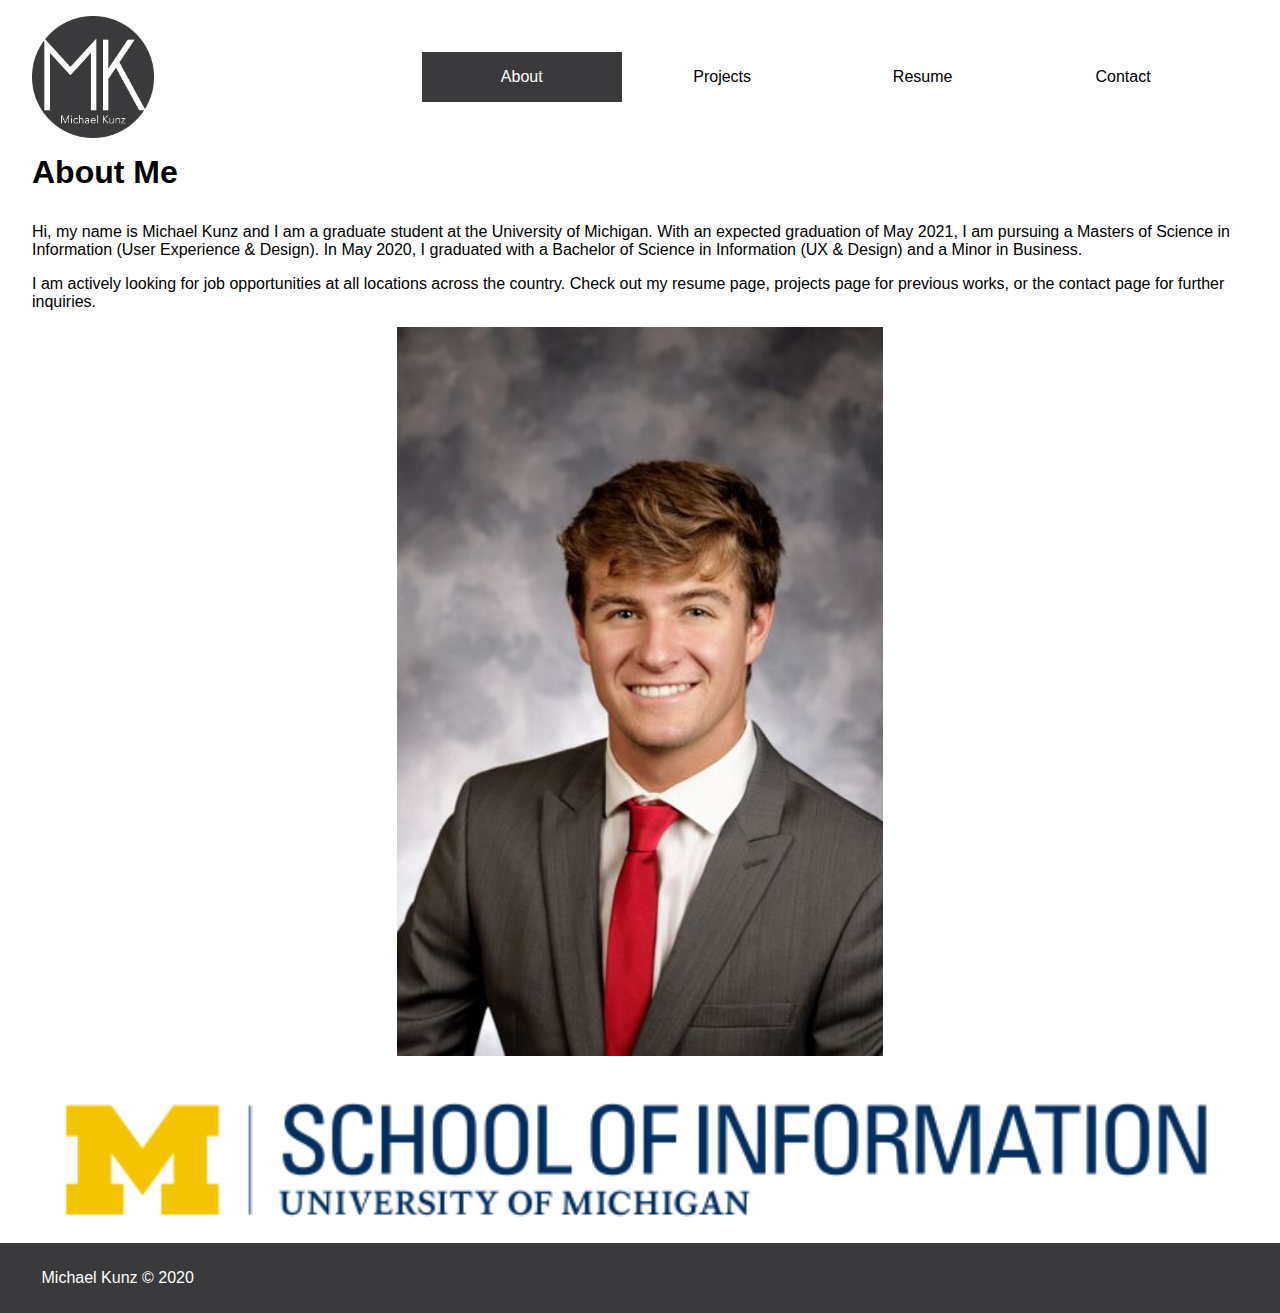
<file: index.html>
<!DOCTYPE html>
<html lang="en">

<head>
	<meta charset="UTF-8">
	<meta name="viewport" content="width=device-width,initial-scale=1.0">
	<title>About</title>
	<link rel="stylesheet" href="css/style.css">

</head>

<body>

<header>
	<div class="container">
		<div class="header flex">
			<div class="header-logo">
		  		<a href="index.html"><img src = "imgs/logo.png" alt = "My Logo"/></a>
		  	</div>
			<nav>
				<ul>
					<li><a class="active" href= "index.html"> About </a></li>
				  	<li><a href= "projects.html"> Projects </a></li>
		      		<li><a href= "resume.html"> Resume </a></li>
		      		<li><a href= "contact.html"> Contact </a></li>
				</ul>
			</nav>
		</div>
	</div>
</header>
	
	<main>
		<div class="container">
			<h1>About Me</h1>
			<p>Hi, my name is Michael Kunz and I am a graduate student at the University of Michigan. With an expected graduation of May 2021, I am pursuing a Masters of Science in Information (User Experience & Design). In May 2020, I graduated with a Bachelor of Science in Information (UX & Design) and a Minor in Business.</p>
			<p>I am actively looking for job opportunities at all locations across the country. Check out my resume page, projects page for previous works, or the contact page for further inquiries.
			</p>
			<p><div class="profile-pic"><img src = "imgs/pic.jpg" alt = "Picture of Me"/></div></p>
			<img src = "imgs/umsi.png" alt = "UMSI Logo"/>
		</div>
	</main>

	<footer>
		<div class="container">
			<p>Michael Kunz &copy; 2020</p>
		</div>
	</footer>

</body>

</html>
</file>
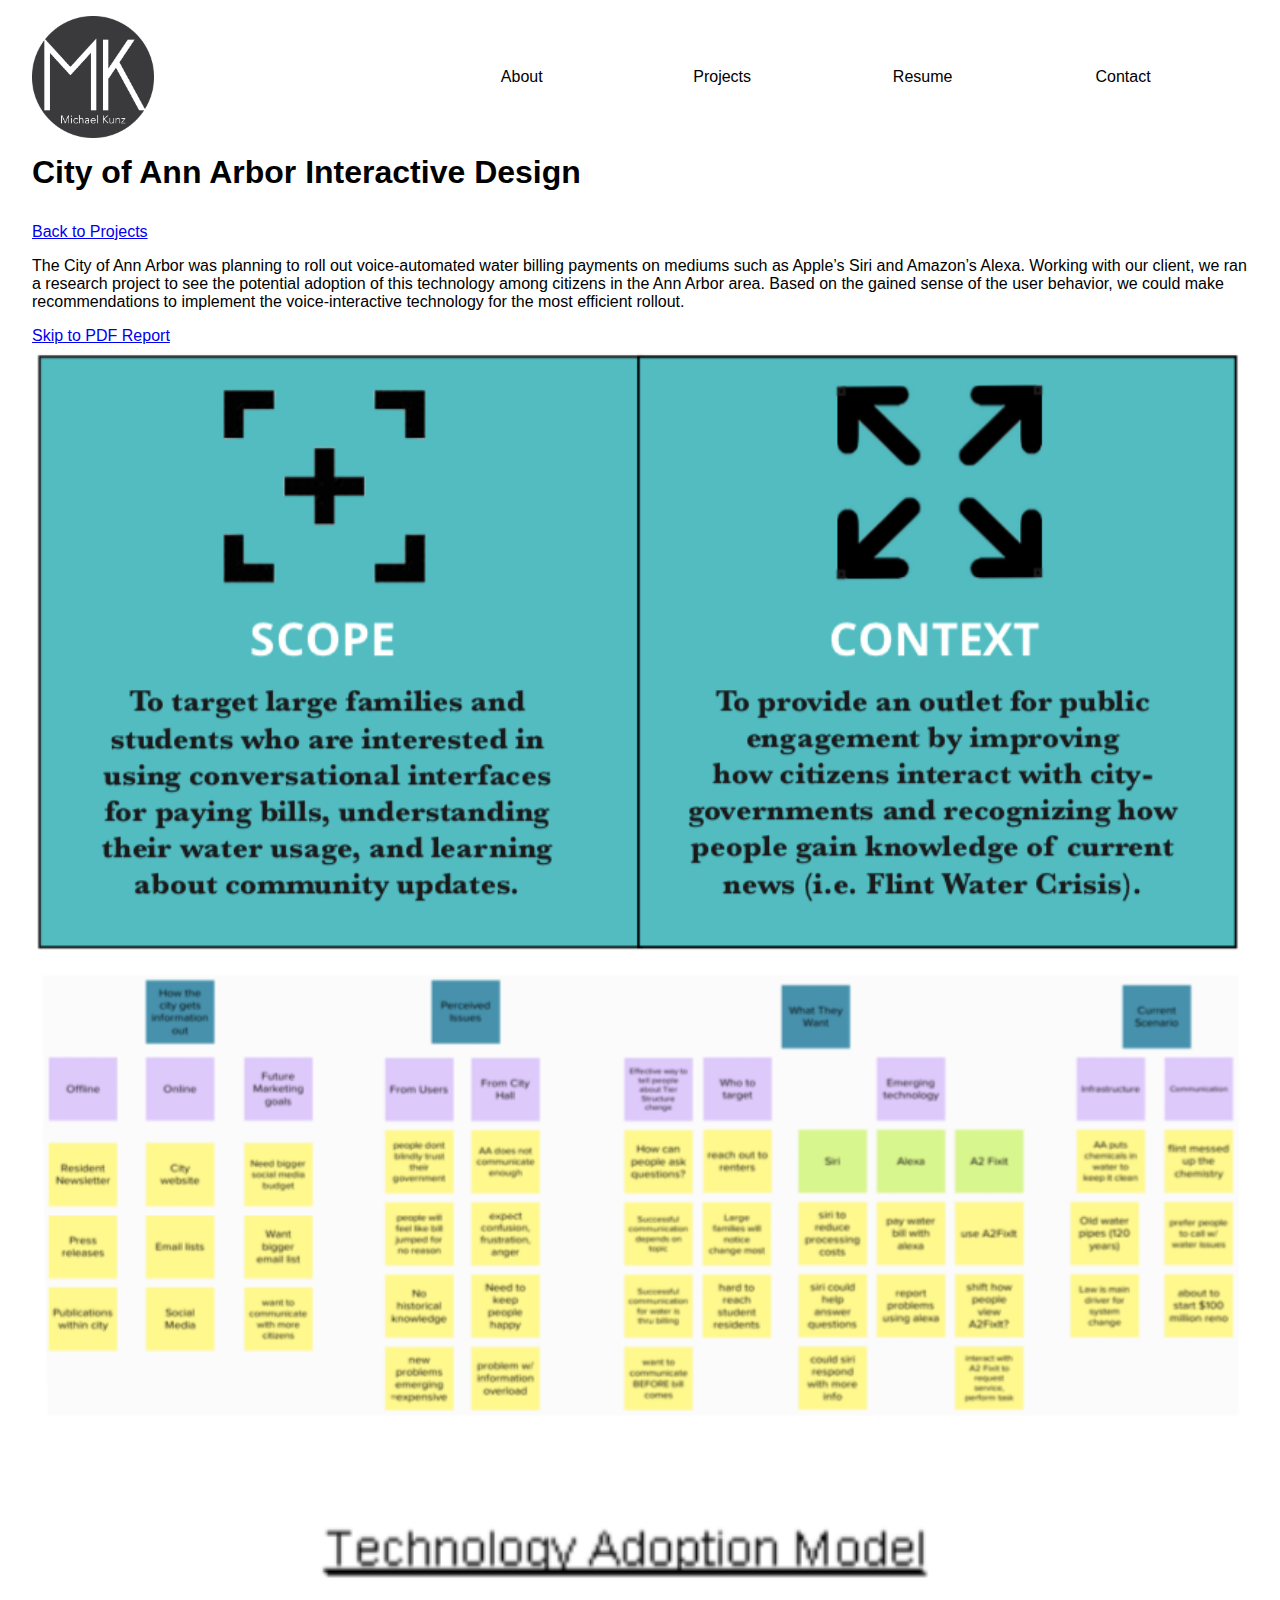
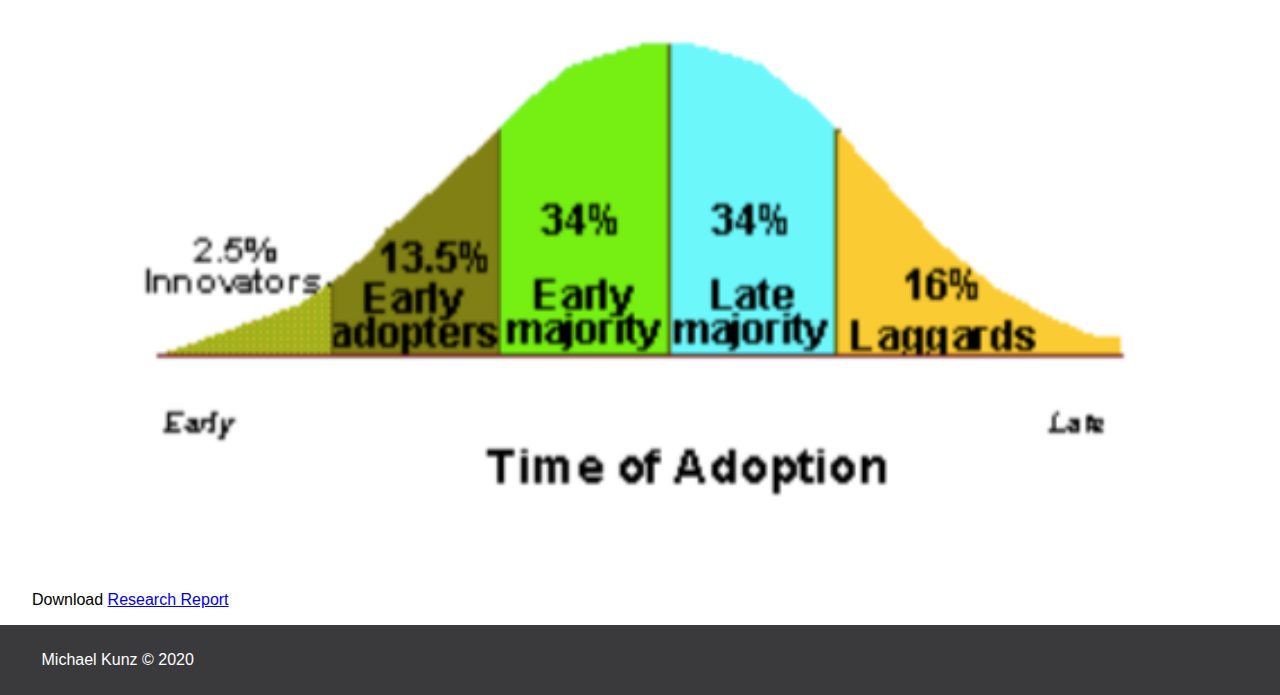
<file: city.html>
<!DOCTYPE html>
<html lang="en">

<head>
	<meta charset="UTF-8">
	<meta name="viewport" content="width=device-width,initial-scale=1.0">
	<title>City of Ann Arbor Interactive Design</title>
	<link rel="stylesheet" href="css/style.css">
</head>

<body>
  <header>
    <div class="container">
      <div class="header flex">
        <div class="header-logo">
            <a href="index.html"><img src = "imgs/logo.png" alt = "My Logo"/></a>
          </div>
        <nav>
          <ul>
            <li><a  href= "index.html"> About </a></li>
            <li><a  href= "projects.html"> Projects </a></li>
            <li><a  href= "resume.html"> Resume </a></li>
            <li><a 	href= "contact.html"> Contact </a></li>
          </ul>
        </nav>
      </div>
    </div>
  </header>


	<main>
		<div class="container">
			<h1>City of Ann Arbor Interactive Design</h1>
	    	<a href= "projects.html"> Back to Projects </a>
			<p>
			  The City of Ann Arbor was planning to roll out voice-automated water billing payments on mediums such as Apple’s Siri and Amazon’s Alexa. Working with our client, we ran a research project to see the potential adoption of this technology among citizens in the Ann Arbor area. Based on the gained sense of the user behavior, we could make recommendations to implement the voice-interactive technology for the most efficient rollout.
			</p>

			<div class="skip"><a href="#download">Skip to PDF Report</a></div>

			<img src = "imgs/city1.png" alt = "Scoping Problem Statement"/>
			<img src = "imgs/city2.png" alt = "Affinity Map"/></p>
			<img src = "imgs/city3.png" alt = "Adption of Voice-Interactive Technology"/>

			<div id="download">
				<p>Download <a href="imgs/report.pdf">Research Report</a></p>
			</div>
		</div>
	</main>

	<footer>
		<div class="container">
			<p>Michael Kunz &copy; 2020</p>
		</div>
	</footer>

</body>

</html>
</file>
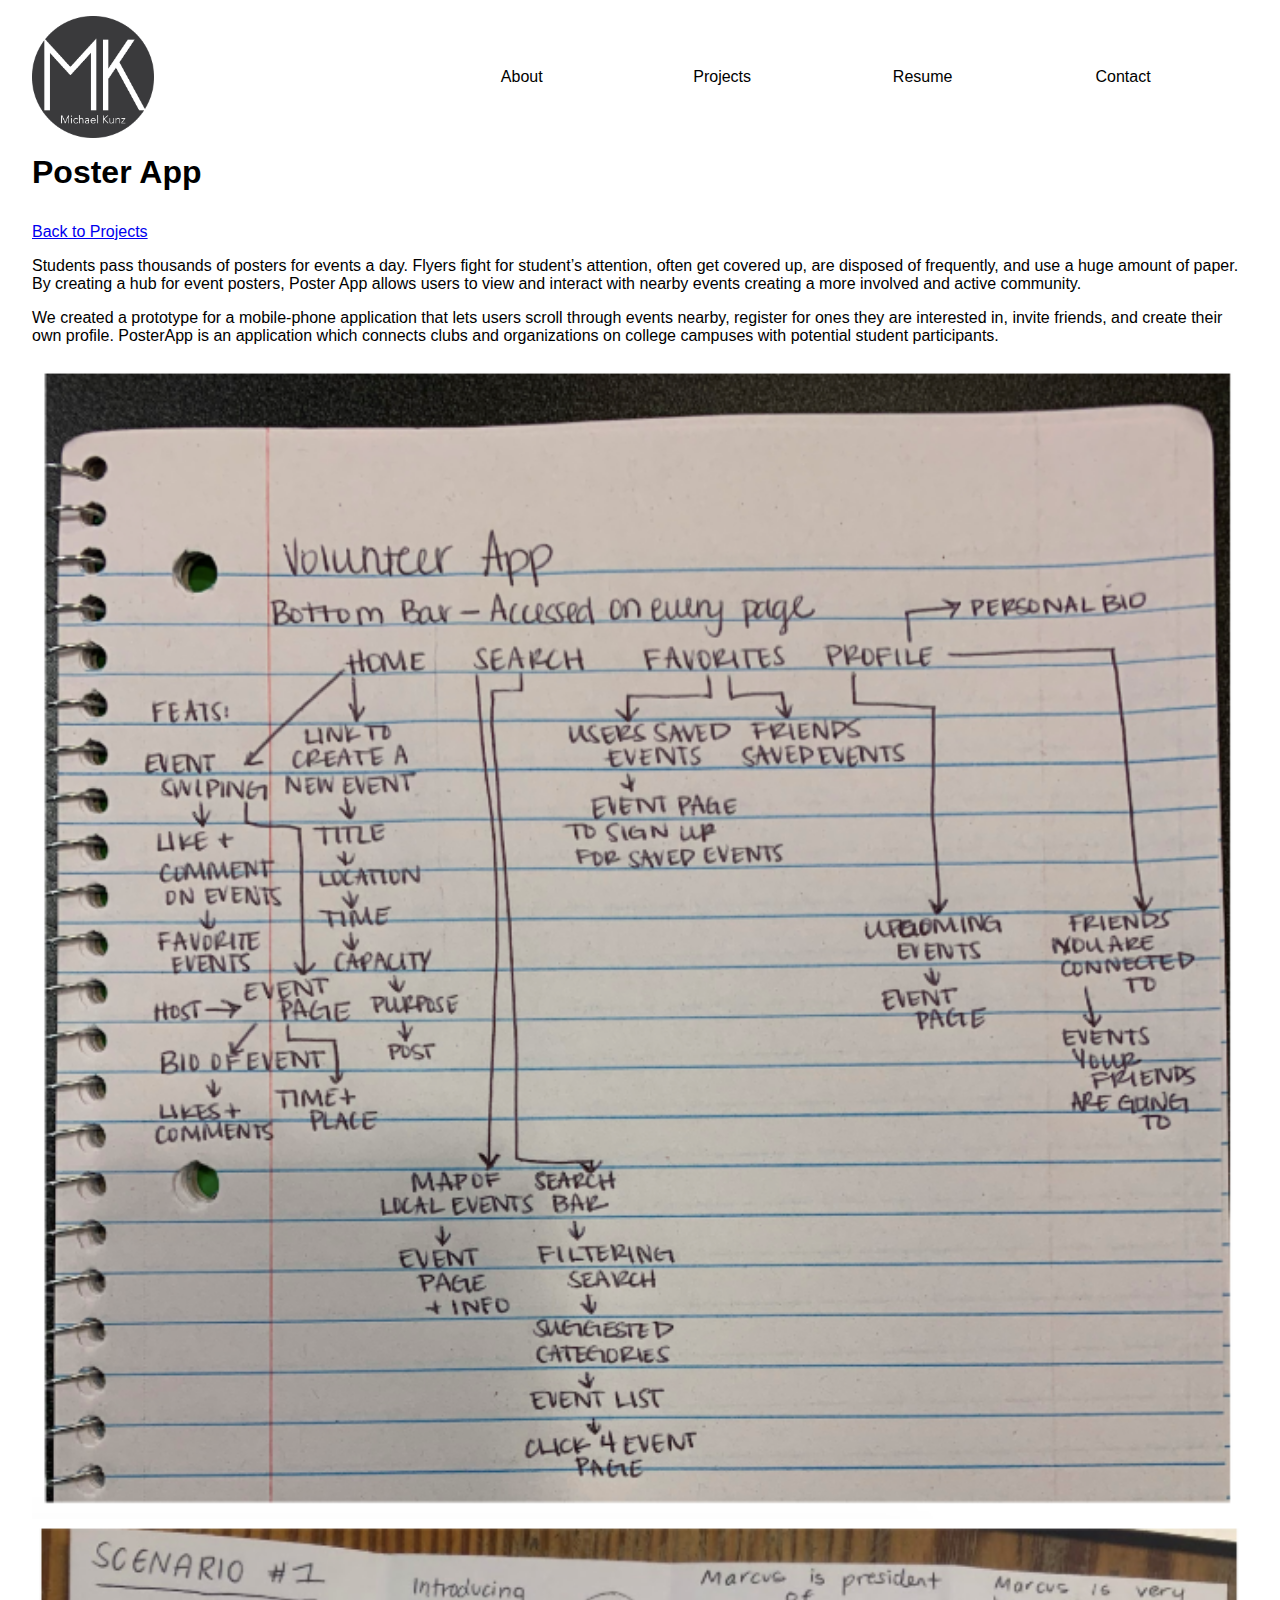
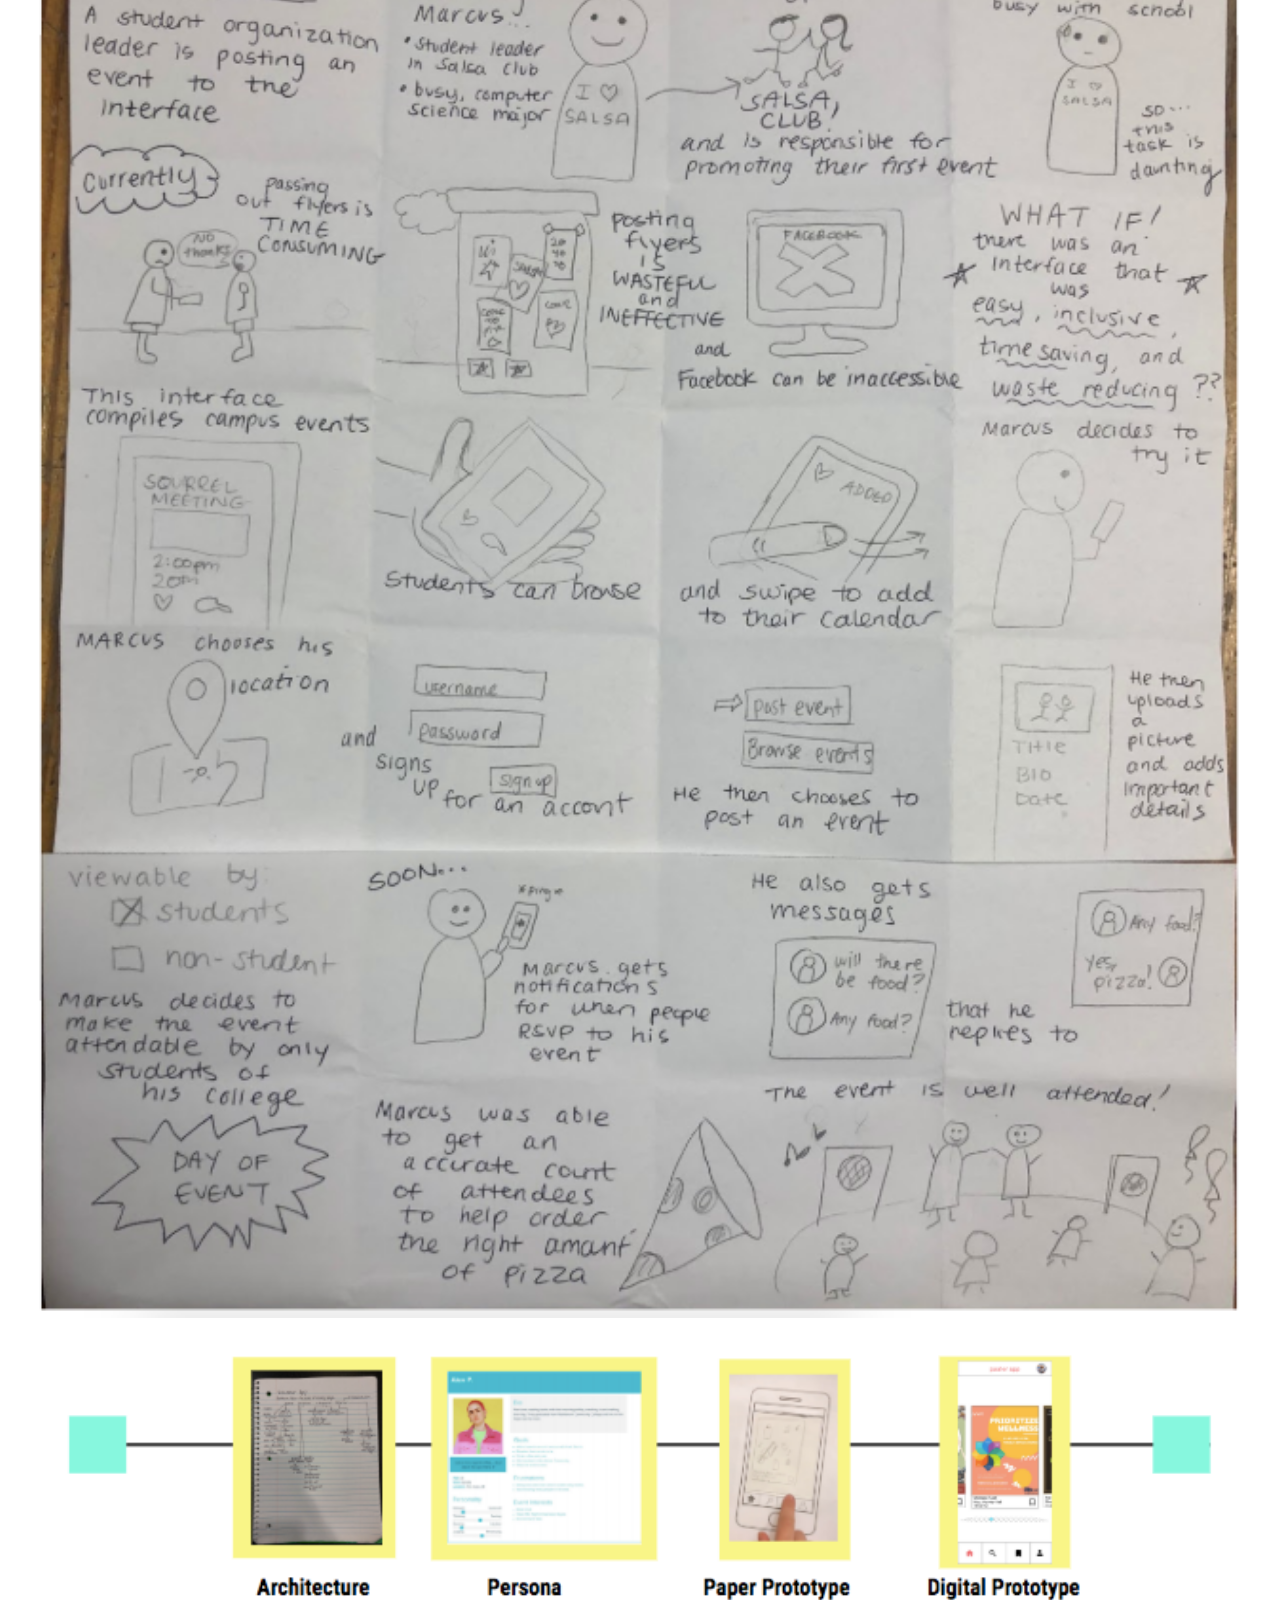
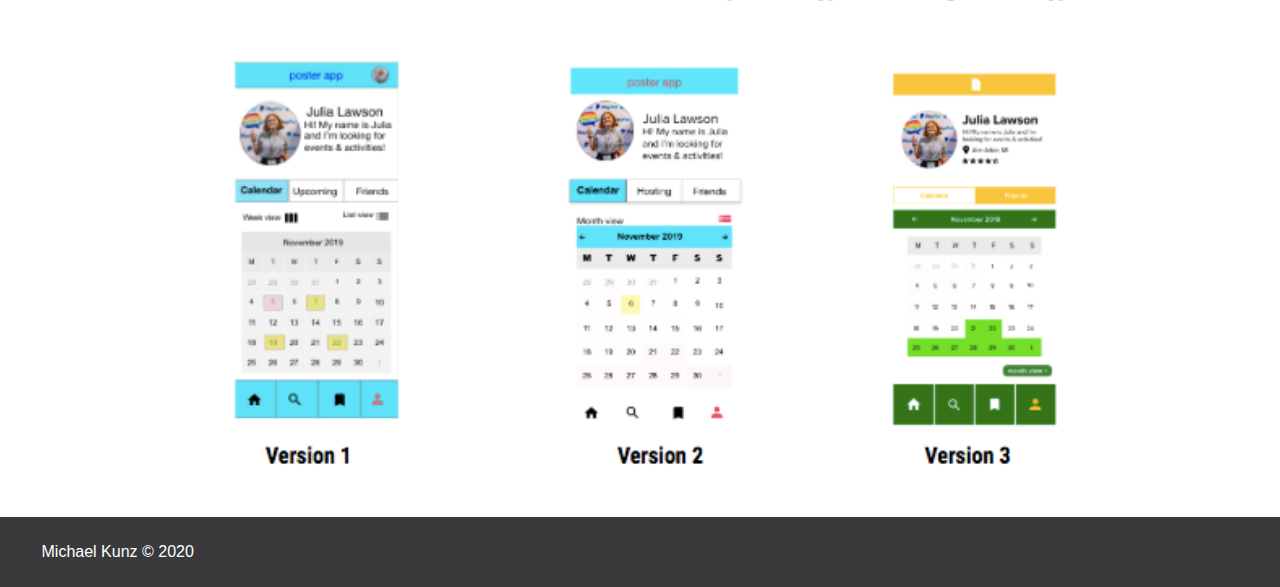
<file: poster.html>
<!DOCTYPE html>
<html lang="en">

<head>
	<meta charset="UTF-8">
	<meta name="viewport" content="width=device-width,initial-scale=1.0">
	<title>Poster App</title>
	<link rel="stylesheet" href="css/style.css">
</head>
<body>

  <header>
    <div class="container">
      <div class="header flex">
        <div class="header-logo">
            <a href="index.html"><img src = "imgs/logo.png" alt = "My Logo"/></a>
          </div>
        <nav>
          <ul>
            <li><a  href= "index.html"> About </a></li>
            <li><a  href= "projects.html"> Projects </a></li>
            <li><a  href= "resume.html"> Resume </a></li>
            <li><a 	href= "contact.html"> Contact </a></li>
          </ul>
        </nav>
      </div>
    </div>
  </header>

	<main>
		<div class="container">
			<h1>Poster App</h1>
	     	<a href= "projects.html"> Back to Projects </a>
			<p>
			  Students pass thousands of posters for events a day. Flyers fight for student’s attention, often get covered up, are disposed of frequently, and use a huge amount of paper. By creating a hub for event posters, Poster App allows users to view and interact with nearby events creating a more involved and active community.
			</p>
			<p>
			  We created a prototype for a mobile-phone application that lets users scroll through events nearby, register for ones they are interested in, invite friends, and create their own profile. PosterApp is an application which connects clubs and organizations on college campuses with potential student participants.
			</p>
			<img src = "imgs/poster1.png" alt = "Sitemap" />
			<img src = "imgs/poster2.png" alt = "Scenario Sketching"/>
			<img src = "imgs/poster3.png" alt = "Iterative Design Process" />
		</div>
	</main>

	<footer>
		<div class="container">
			<p>Michael Kunz &copy; 2020</p>
		</div>
	</footer>

</body>

</html>
</file>
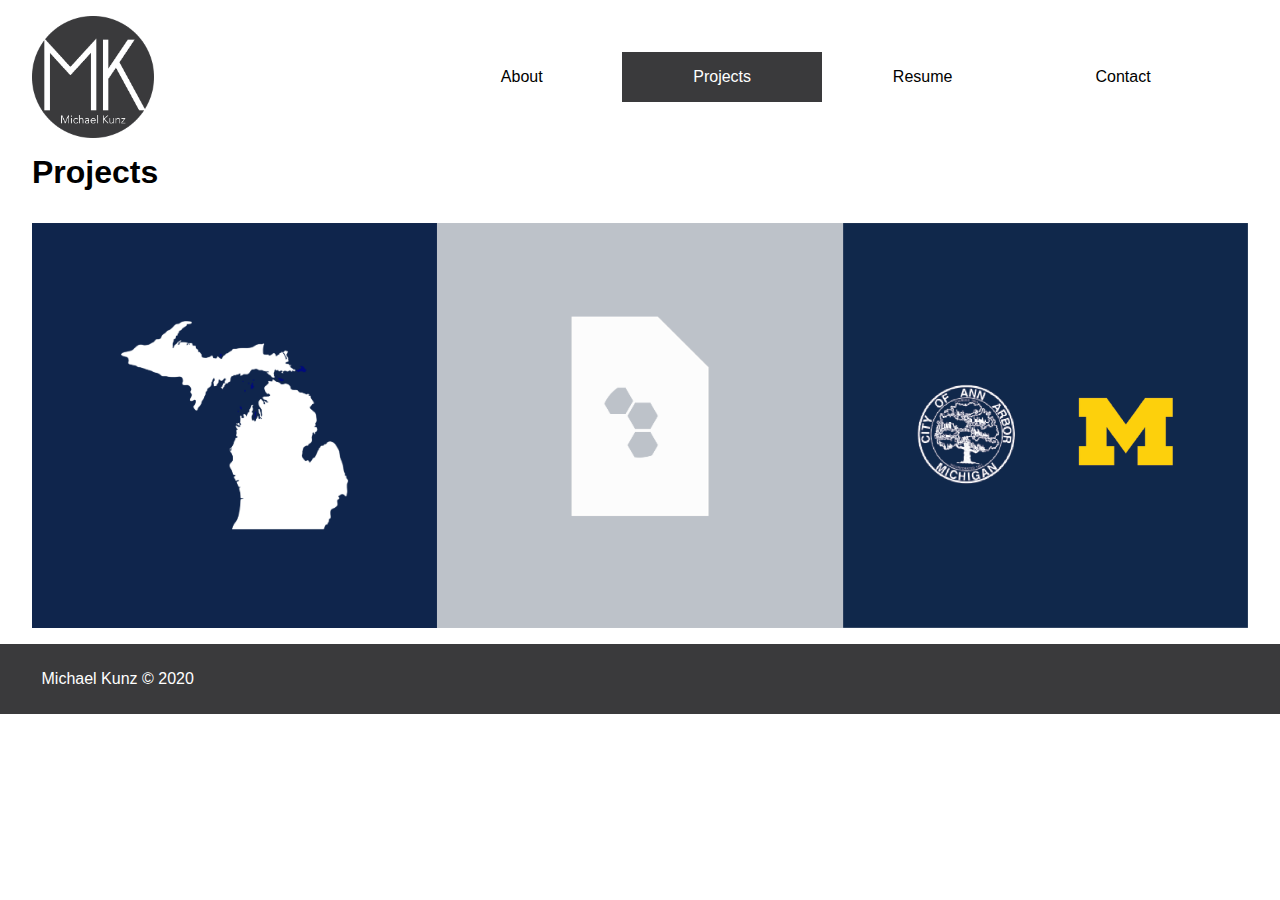
<file: projects.html>
<!DOCTYPE html>
<html lang="en">

<head>
  <meta charset="UTF-8">
  <meta name="viewport" content="width=device-width,initial-scale=1.0">
  <title>Projects</title>
  <link rel="stylesheet" href="css/style.css">
</head>

<body>
<header>
  <div class="container">
    <div class="header flex">
      <div class="header-logo">
          <a href="index.html"><img src = "imgs/logo.png" alt = "My Logo"/></a>
        </div>
      <nav>
        <ul>
          <li><a  href= "index.html"> About </a></li>
          <li><a class="active" href= "projects.html"> Projects </a></li>
          <li><a href= "resume.html"> Resume </a></li>
          <li><a href= "contact.html"> Contact </a></li>
        </ul>
      </nav>
    </div>
  </div>
</header>

<main>
  <div class="container">
    <h1>Projects</h1>
    <ul class="projects flex">
      <li class="project"><a href= "sault.html"><img alt="Sault Ste. Marie Redesign" src="imgs/sault.png"></a></li>
      <li class="project"><a href= "poster.html"> <img alt="Poster App" src="imgs/posterapp.png"></a></li>
      <li class="project"><a href= "city.html"> <img alt="City of Ann Arbor Interactive Design" src="imgs/michigan.png"> </a></li>
    </ul>
  </div>
</main>

  <footer>
    <div class="container">
      <p>Michael Kunz &copy; 2020</p>
    </div>
  </footer>

</body>

</html>
</file>
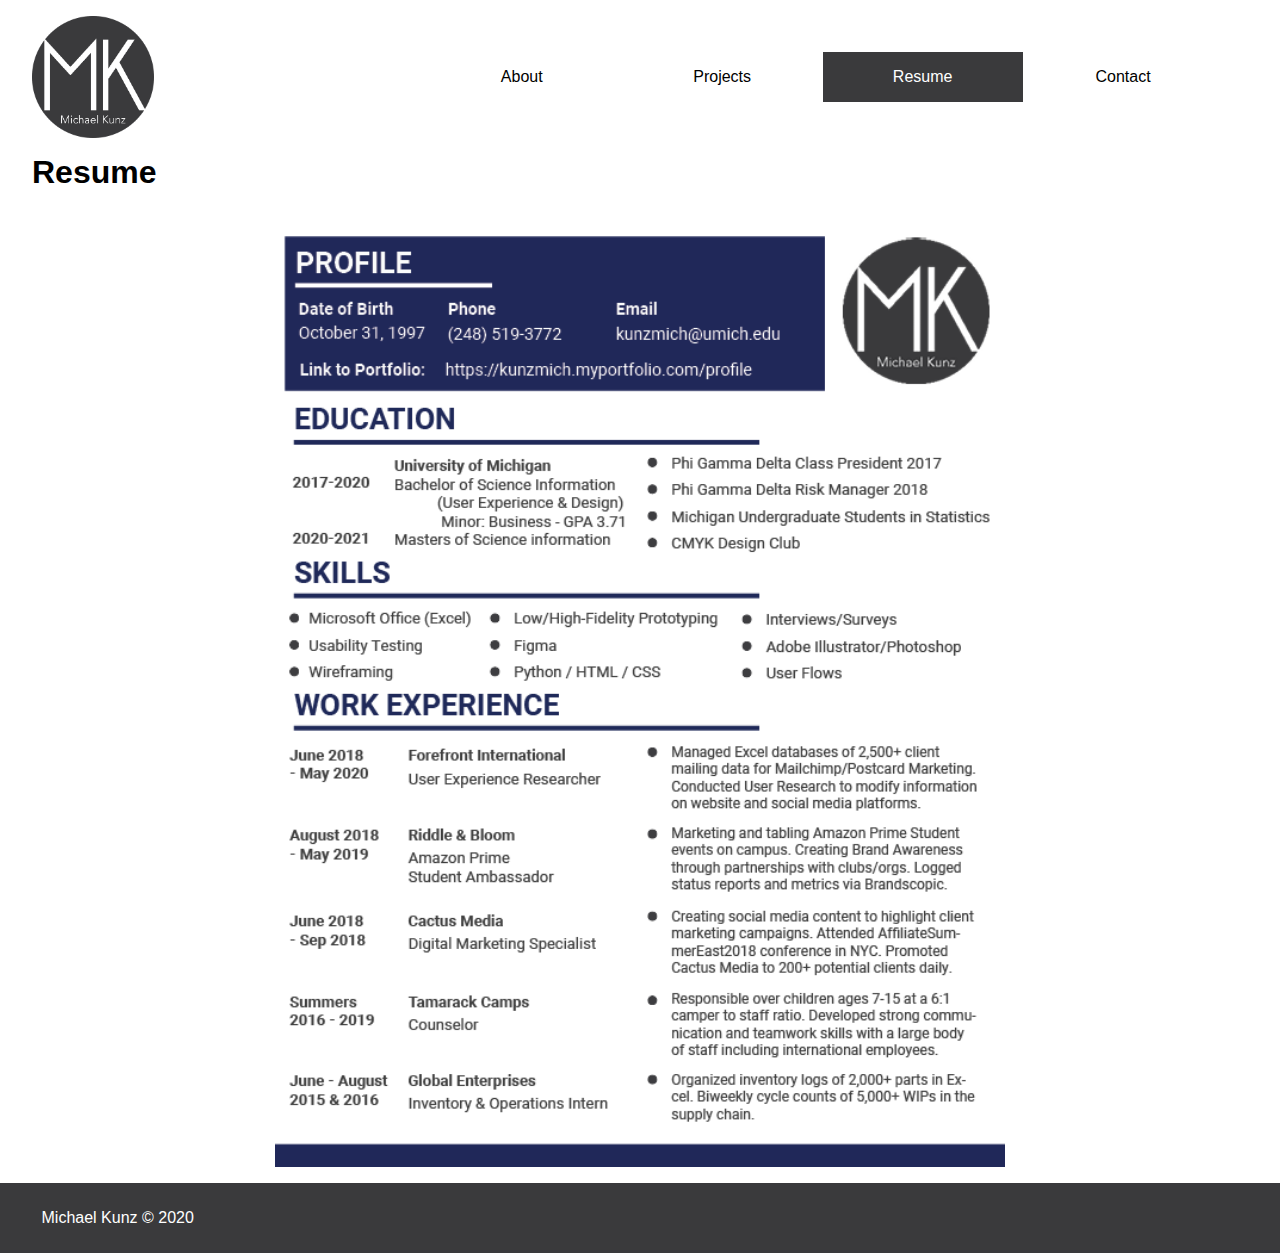
<file: resume.html>
<!DOCTYPE html>
<html lang="en">

<head>
  <meta charset="UTF-8">
  <meta name="viewport" content="width=device-width,initial-scale=1.0">
  <title>Resume</title>
  <link rel="stylesheet" href="css/style.css">
</head>

<body>

<header>
  <div class="container">
    <div class="header flex">
      <div class="header-logo">
          <a href="index.html"><img src = "imgs/logo.png" alt = "My Logo"/></a>
        </div>
      <nav>
        <ul>
          <li><a  href= "index.html"> About </a></li>
          <li><a  href= "projects.html"> Projects </a></li>
          <li><a class="active" href= "resume.html"> Resume </a></li>
          <li><a href= "contact.html"> Contact </a></li>
        </ul>
      </nav>
    </div>
  </div>
</header>

<main>
	<div class="container">
		<h1>Resume</h1>
		<div class="resume">
			<img src = "imgs/resume.png" alt = "Michael's Resume" width="auto" height="auto"/>
		</div>
	</div>
</main>

<footer>
	<div class="container">
		<p>Michael Kunz &copy; 2020</p>
	</div>
</footer>

</body>

</html>
</file>
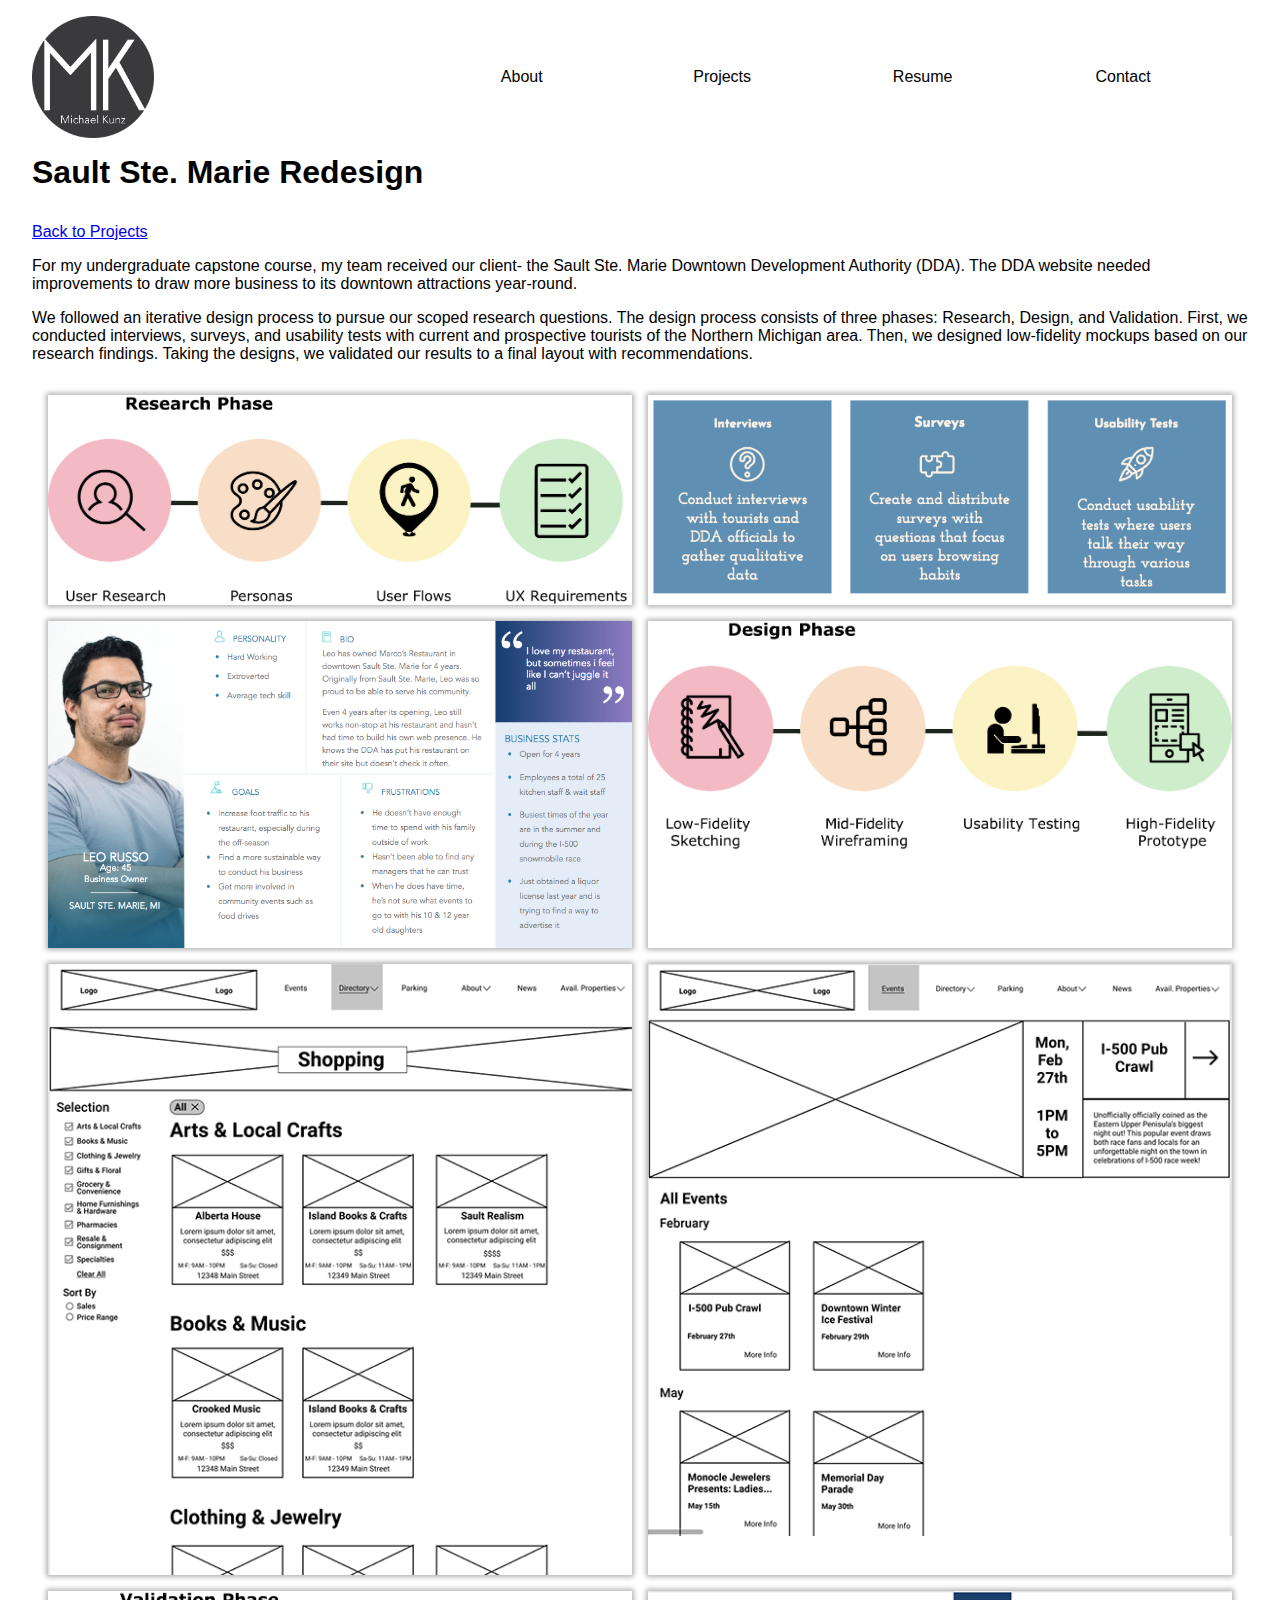
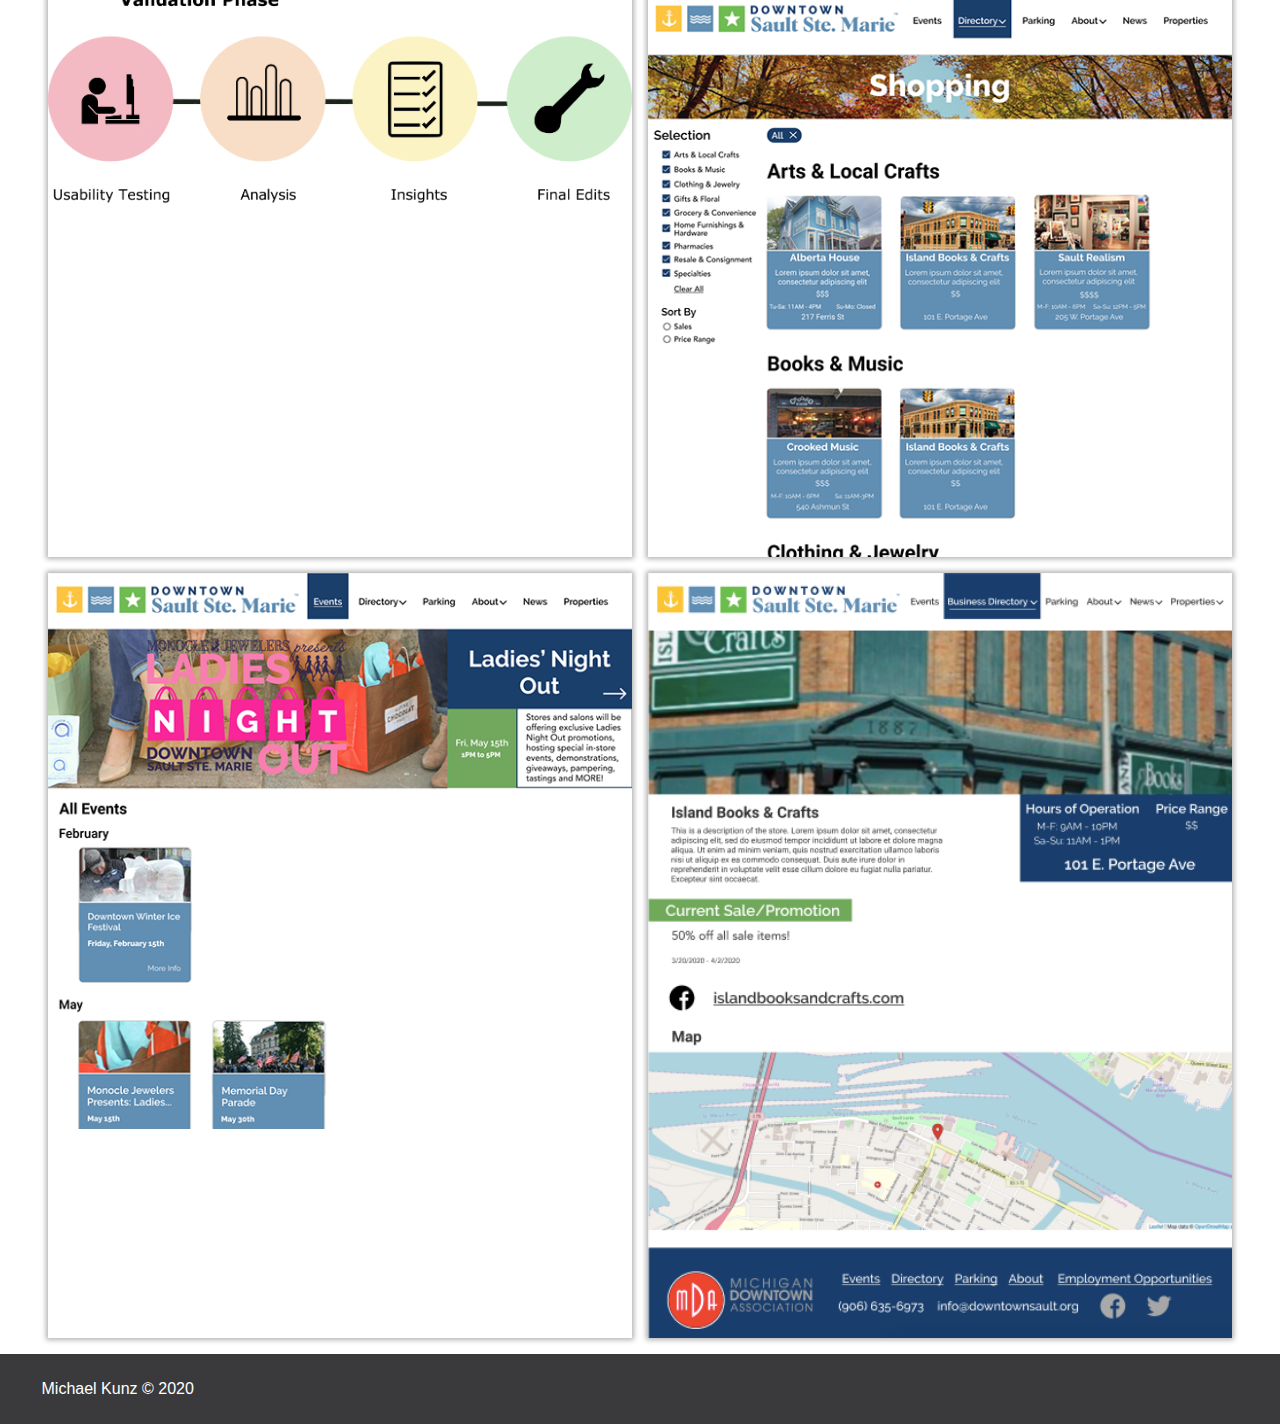
<file: sault.html>
<!DOCTYPE html>
<html lang="en">

<head>
	<meta charset="UTF-8">
	<meta name="viewport" content="width=device-width,initial-scale=1.0">
	<title>Sault Ste. Marie Redesign</title>
	<link rel="stylesheet" href="css/style.css">
</head>

<body>
  <header>
    <div class="container">
      <div class="header flex">
        <div class="header-logo">
            <a href="index.html"><img src = "imgs/logo.png" alt = "My Logo"/></a>
          </div>
        <nav>
          <ul>
            <li><a  href= "index.html"> About </a></li>
            <li><a  href= "projects.html"> Projects </a></li>
            <li><a  href= "resume.html"> Resume </a></li>
            <li><a 	href= "contact.html"> Contact </a></li>
          </ul>
        </nav>
      </div>
    </div>
  </header>


<main>
	<div class="container">
		<h1>Sault Ste. Marie Redesign</h1>
		<a href= "projects.html"> Back to Projects </a>

		<p>
		  For my undergraduate capstone course, my team received our client- the Sault Ste. Marie Downtown Development Authority (DDA). The DDA website needed improvements to draw more business to its downtown attractions year-round.
		</p>
		<p>
		  We followed an iterative design process to pursue our scoped research questions. The design process consists of three phases: Research, Design, and Validation. First, we conducted interviews, surveys, and usability tests with current and prospective tourists of the Northern Michigan area. Then, we designed low-fidelity mockups based on our research findings. Taking the designs, we validated our results to a final layout with recommendations.
		</p>
		<div class="saults">
			<div class="sault"><img src = "imgs/sault1.png" alt = "Research Phase"/></div>
			<div class="sault"><img src = "imgs/sault2.png" alt = "Research Methods"/></div>
			<div class="sault"><img src = "imgs/sault3.png" alt = "Persona"/></div>
			<div class="sault"><img src = "imgs/sault4.png" alt = "Design Phase"/></div>
			<div class="sault"><img src = "imgs/sault5.png" alt = "Mid Fidelity Wireframe 1"/></div>
			<div class="sault"><img src = "imgs/sault6.png" alt = "Mid Fidelity Wireframe 2"/></div>
			<div class="sault"><img src = "imgs/sault7.png" alt = "Validation Phase"/></div>
			<div class="sault"><img src = "imgs/sault8.png" alt = "High Fidelity 1"/></div>
			<div class="sault"><img src = "imgs/sault9.png" alt = "High Fidelity 2"/></div>
			<div class="sault"><img src = "imgs/sault10.png" alt = "High Fidelity 3"/></div>
		</div>
	</div>
</main>

<footer>
	<div class="container">
		<p>Michael Kunz &copy; 2020</p>
	</div>
</footer>

</body>

</html>
</file>
<file: css/style.css>
/* GENERAL CONFIGURATION*/
@import url('https://fonts.googleapis.com/css2?family=Roboto+Slab:wght@500;600;700&display=swap');
*{
  margin: 0;
  padding: 0;
  box-sizing: border-box;
  font-family: "Roboto", sans-serif;
}
.container{
  width: 95%;
  margin: 0 auto;
}
img{
  display: block;
  width: 100%;
  height: auto;
}
.flex{
  display: flex;
  justify-content: space-between;
  align-items: center;
} 
/*header*/
.header{
  padding: 1em 0;
}
.header-logo{
  width: 10%;
}
nav{
  color: #57342D;
  text-decoration: none;
  display: block;
  width: 70%;

}

nav ul{
  list-style-type: none;
  text-align: center;
  line-height: 40px;
}



nav a{
  text-decoration: none;
  display: block;
  color: #000;
}

nav a:hover{
  background-color: #3a3a3c;
  color: #fff;
  transition: background 1s;

}
nav a.active{
  color: #fff;
  background-color: #3a3a3c;
  cursor: default;
}
/*content*/
h1{
  margin-bottom: 1em;
}
p{
  margin: 1em 0;
}
main ul{
  list-style-type: none;
}
/*about*/
.profile-pic{
  width: 40%;
  margin: 0 auto;
}
/*projects*/
.projects{
  margin-bottom: 1em;
}
.project{
  width: 33.333%;
}
/*resume*/
.resume{
  width: 60%;
  margin:0 auto 1em;
}
/*saults*/
.saults{
  display: grid;
  grid-template-rows: auto;
  grid-template-columns: 1fr 1fr;
  grid-gap: 1em;
  padding: 1em;
}
.sault{
  box-shadow: 0 0 5px 2px rgba(0,0,0,.3);
  background-color: #fff;
}
.sault:nth-child(2n+1){
  transform-origin: bottom left;
}
.sault:nth-child(2n){
  transform-origin: bottom right;
}
.sault:hover{
  transform: scale(1.2);
  transition: .5s transform;
  box-shadow: none;
}
/*contact*/
.contact-banner{
  height: 80vh;
  background-image: url(../imgs/contact.jpg);
  background-origin: top left;
  background-size: cover;
  background-attachment: fixed;
  position: relative;
  margin-bottom: 2em;
}
.contact-banner h1{
  position: absolute;
  top: 50%;
  left: 50%;
  font-size: 5rem;
  color:#fff;
  transform: translate(-50%,-50%);
  margin: 0;
}
form{
  width: 60%;
  margin: 0 auto;
}

form input, form textarea{
  display: block;
  width: 100%;
  margin: .5em 0;
  padding: .5em;
}
form input[type="submit"]{
  background-color: #3a3a3c;
  color: #fff;
  font-size: 1.3rem;
  border:none;
  cursor: pointer;
}
/*footer*/
footer{
  padding: 10px 10px;
  color: white;
  background-color: #3a3a3c;
}


@media screen and (min-width: 850px){
  nav{
    margin: 0;
    padding: 0;
    text-align: center;
  }

  nav ul{
      width: 850px;
      border-bottom: none;
      height: 50px;
      line-height: 50px;
      display: inline-block;
      margin-left: -4px;

  }

  nav li{
    display: inline-block;
    margin-right: -4px;
    width: 200px;
    text-align: center;
    display: inline-block;

  }

  nav a:hover{
    transition: background 1s;
  }

  }

@media (prefers-reduced-motion) {
nav a:hover{
  transition: background 0.001ms
}

}
</file>
